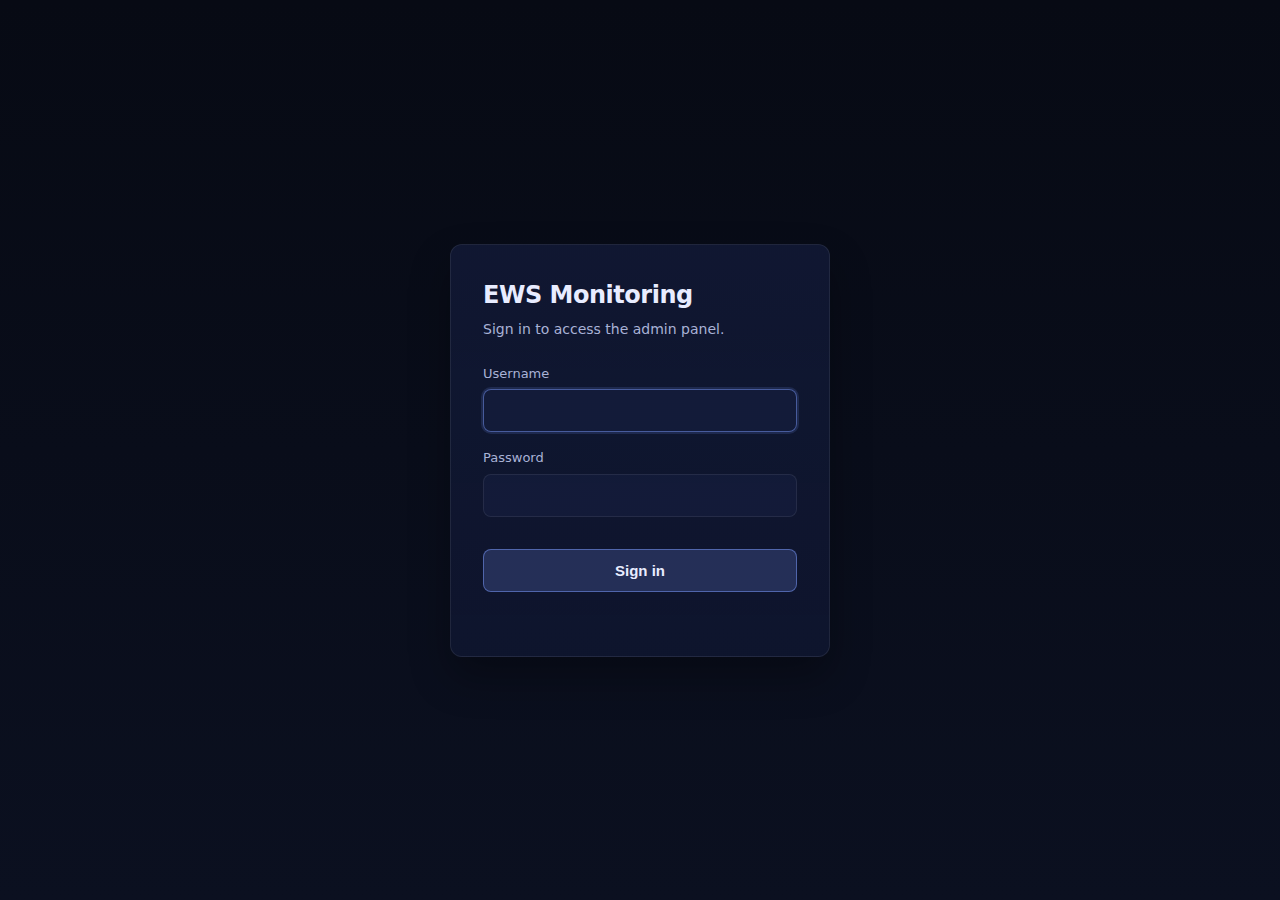
<file: app/static/login.html>
<!doctype html>
<html lang="en">
<head>
  <meta charset="utf-8" />
  <meta name="viewport" content="width=device-width,initial-scale=1" />
  <title>Login — EWS Monitoring Admin</title>
  <style>
    :root {
      --bg: #0b1020;
      --panel: #111833;
      --line: rgba(255,255,255,.08);
      --text: #e8ecff;
      --muted: #a9b2d6;
      --ok: #31d07f;
      --bad: #ff4d5e;
      --accent: rgba(124,156,255,.5);
      --space-sm: 12px;
      --space-md: 16px;
      --space-lg: 24px;
      --space-xl: 32px;
      --radius: 12px;
      --radius-sm: 8px;
    }
    * { box-sizing: border-box; }
    body {
      font-family: ui-sans-serif, system-ui, -apple-system, Segoe UI, Roboto, Arial, sans-serif;
      margin: 0;
      min-height: 100vh;
      background: linear-gradient(180deg, #070a14 0%, var(--bg) 100%);
      color: var(--text);
      font-size: 15px;
      line-height: 1.5;
      display: flex;
      align-items: center;
      justify-content: center;
      padding: var(--space-lg);
    }
    .login-card {
      width: 100%;
      max-width: 380px;
      background: linear-gradient(180deg, rgba(17,24,51,.95) 0%, rgba(15,22,48,.85) 100%);
      border: 1px solid var(--line);
      border-radius: var(--radius);
      padding: var(--space-xl);
      box-shadow: 0 20px 40px rgba(0,0,0,.3);
    }
    .login-card h1 {
      margin: 0 0 var(--space-xs, 6px);
      font-size: 1.5rem;
      font-weight: 700;
      letter-spacing: -.02em;
    }
    .login-card .subtitle {
      color: var(--muted);
      font-size: 0.875rem;
      margin: 0 0 var(--space-lg);
    }
    .form-group {
      margin-bottom: var(--space-md);
    }
    .form-group label {
      display: block;
      font-size: 0.8125rem;
      font-weight: 500;
      color: var(--muted);
      margin-bottom: 6px;
    }
    .form-group input {
      width: 100%;
      padding: var(--space-sm) var(--space-md);
      border-radius: var(--radius-sm);
      border: 1px solid var(--line);
      background: rgba(25,34,72,.4);
      color: var(--text);
      font-size: 0.9375rem;
    }
    .form-group input::placeholder { color: var(--muted); opacity: .8; }
    .form-group input:focus {
      outline: none;
      border-color: var(--accent);
      box-shadow: 0 0 0 2px rgba(124,156,255,.15);
    }
    .btn-login {
      width: 100%;
      margin-top: var(--space-md);
      padding: var(--space-sm) var(--space-md);
      border-radius: var(--radius-sm);
      border: 1px solid var(--accent);
      background: rgba(124,156,255,.2);
      color: var(--text);
      font-weight: 600;
      font-size: 0.9375rem;
      cursor: pointer;
      transition: background .15s;
    }
    .btn-login:hover { background: rgba(124,156,255,.35); }
    .btn-login:disabled { opacity: .6; cursor: not-allowed; }
    .error-msg {
      font-size: 0.8125rem;
      color: var(--bad);
      margin-top: var(--space-sm);
      min-height: 1.25rem;
    }
  </style>
</head>
<body>
  <div class="login-card">
    <h1>EWS Monitoring</h1>
    <p class="subtitle">Sign in to access the admin panel.</p>
    <form id="loginForm" autocomplete="on">
      <div class="form-group">
        <label for="username">Username</label>
        <input id="username" name="username" type="text" autocomplete="username" required autofocus />
      </div>
      <div class="form-group">
        <label for="password">Password</label>
        <input id="password" name="password" type="password" autocomplete="current-password" required />
      </div>
      <button type="submit" class="btn-login" id="submitBtn">Sign in</button>
      <div class="error-msg" id="errorMsg" role="alert"></div>
    </form>
  </div>
  <script>
    const form = document.getElementById("loginForm");
    const submitBtn = document.getElementById("submitBtn");
    const errorMsg = document.getElementById("errorMsg");

    form.addEventListener("submit", async (e) => {
      e.preventDefault();
      errorMsg.textContent = "";
      submitBtn.disabled = true;

      const username = document.getElementById("username").value.trim();
      const password = document.getElementById("password").value;

      try {
        const res = await fetch("/api/admin/login", {
          method: "POST",
          headers: { "Content-Type": "application/json" },
          body: JSON.stringify({ username, password }),
        });
        const data = await res.json().catch(() => ({}));

        if (!res.ok) {
          errorMsg.textContent = data.detail || "Invalid username or password.";
          submitBtn.disabled = false;
          return;
        }

        if (data.token) {
          localStorage.setItem("ewsmon_admin_token", data.token);
          window.location.href = "/admin";
          return;
        }
        errorMsg.textContent = "Login failed.";
      } catch (err) {
        errorMsg.textContent = "Network error. Please try again.";
      }
      submitBtn.disabled = false;
    });
  </script>
</body>
</html>
</file>
